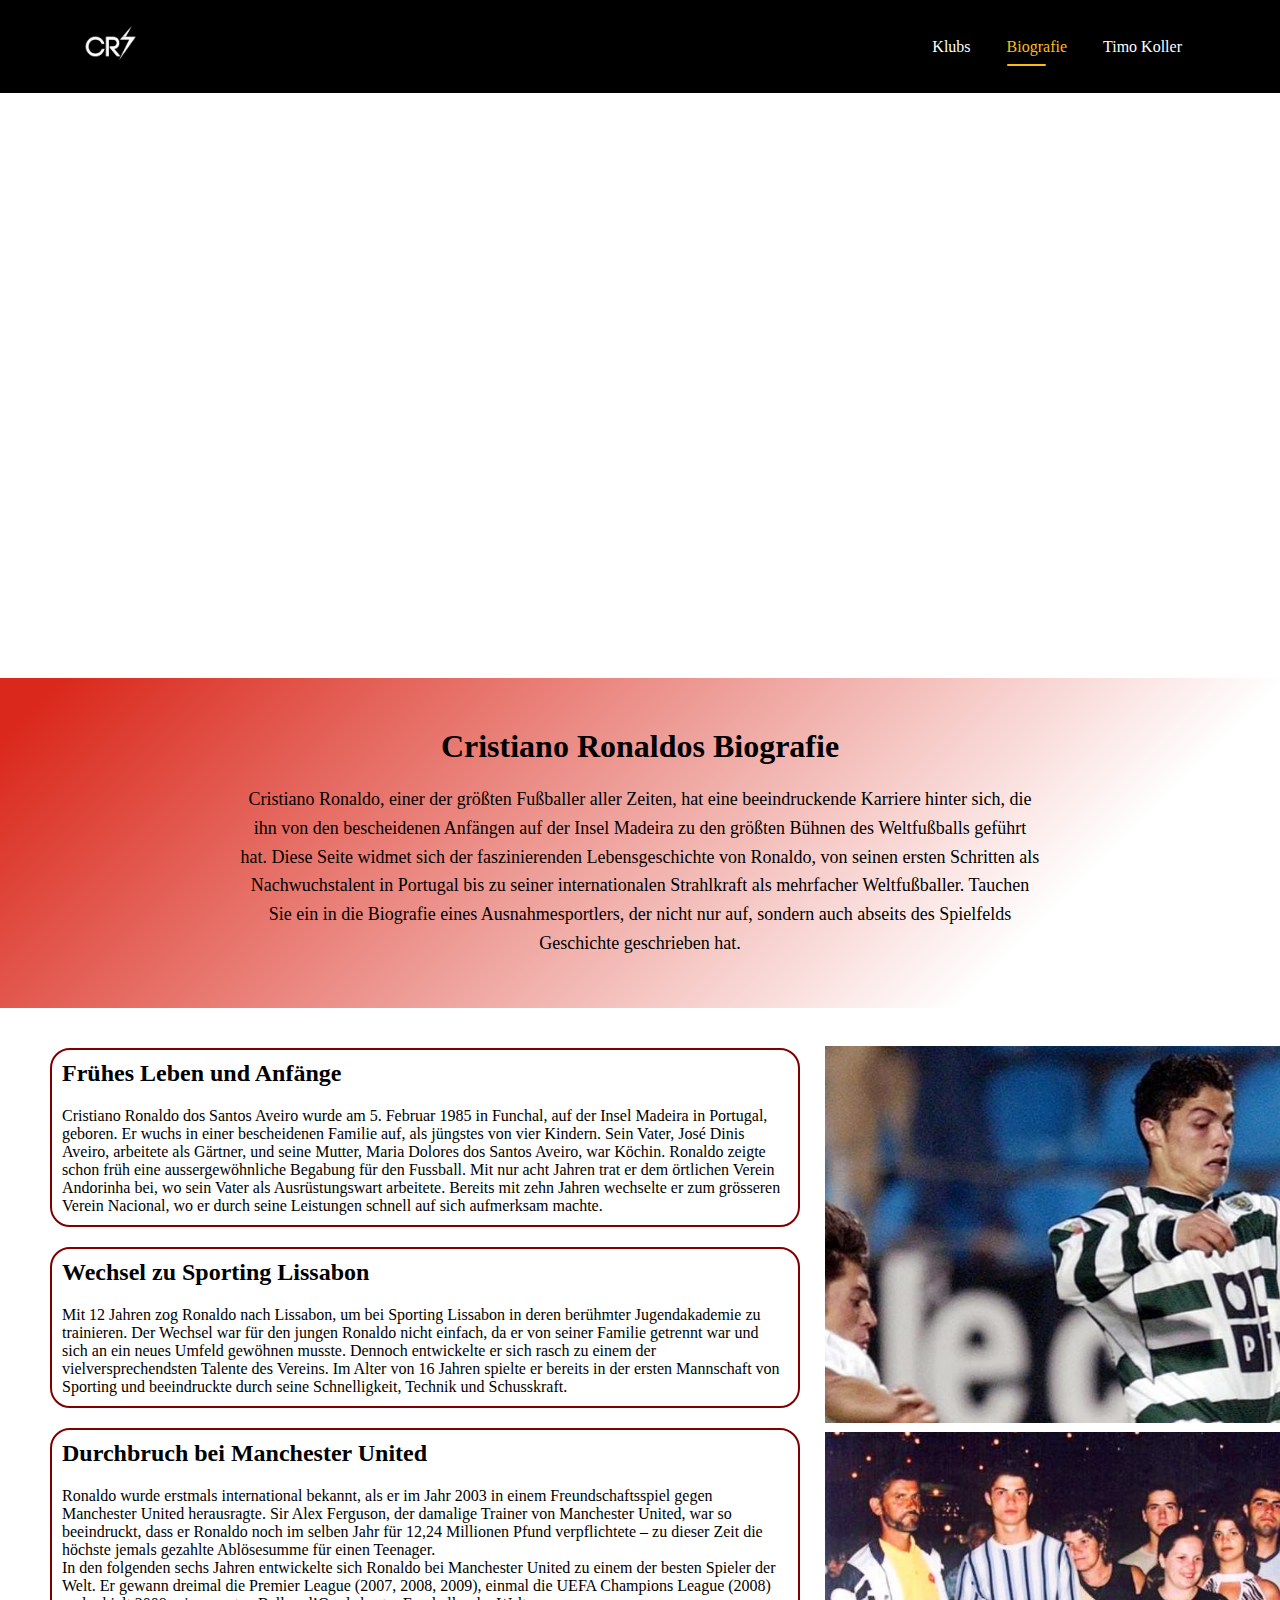
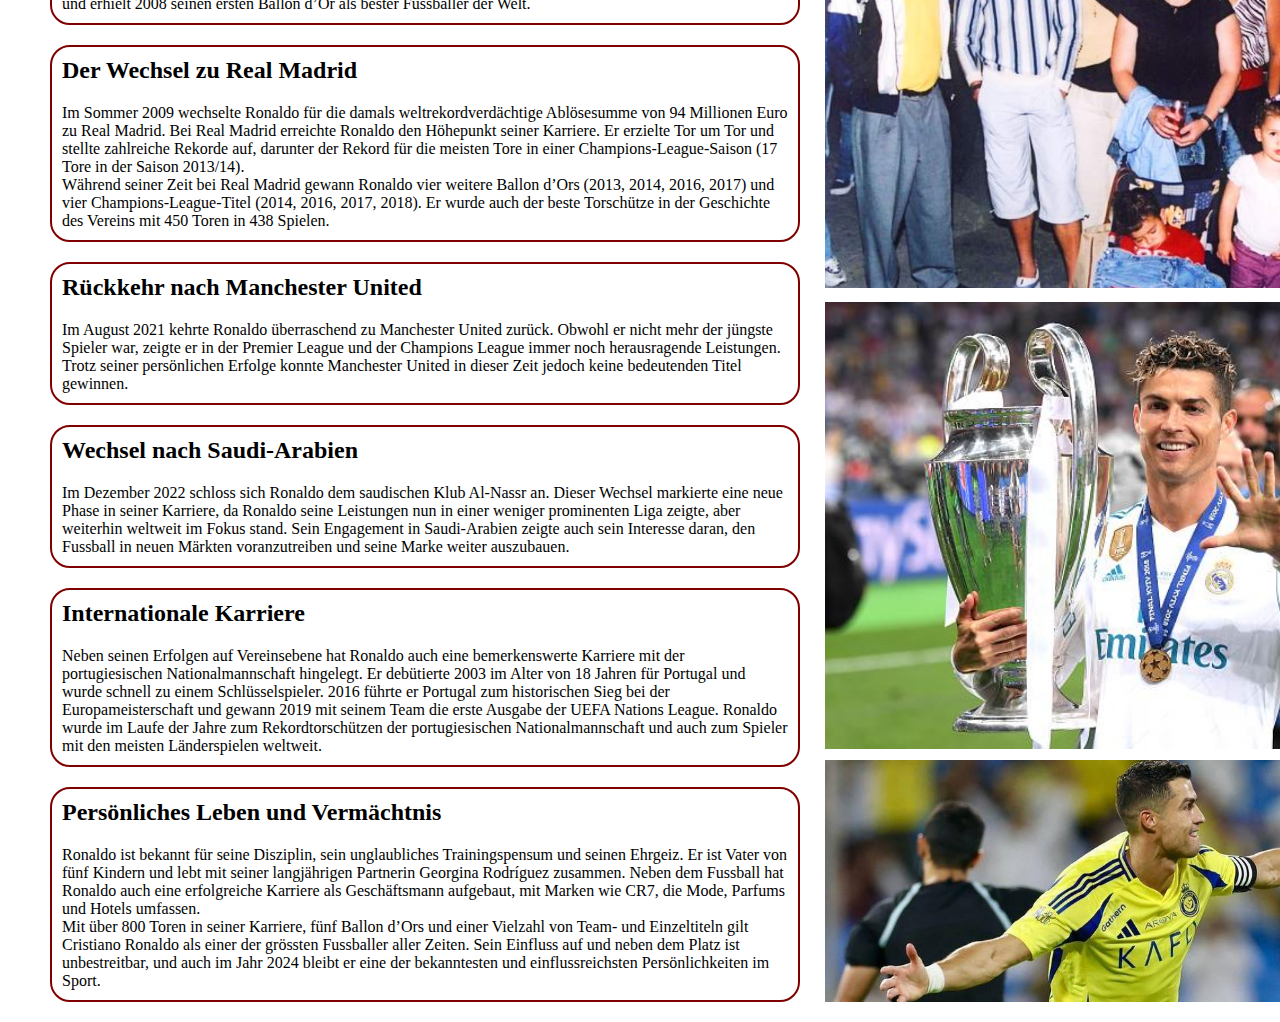
<file: biography.html>
<!DOCTYPE html>
<html lang="de">
<head>
    <meta charset="UTF-8">
    <title>Cristiano Ronaldo | Biografie</title>
    <link rel="stylesheet" href="styles.css">
    <link rel="icon" href="https://cdn-icons-png.flaticon.com/512/4081/4081988.png">
    <script src="https://ajax.googleapis.com/ajax/libs/jquery/3.5.1/jquery.min.js"></script>
    <script src="script.js"></script>
</head>
<body>
<section id="header">
    <a href="index.html" class="logo-link"><img src="img/logo_navbar.jpg" alt="cr7 logo" class="logo"></a>
    <div>
        <ul id="navbar">
            <li><a href="clubs.html">Klubs</a></li>
            <li><a href="biography.html" class="active">Biografie</a></li>
            <li><a href="me.html">Timo&nbspKoller</a></li>
        </ul>
    </div>
</section>

<section class="banner"
         style="background-image: url('https://assets.goal.com/v3/assets/bltcc7a7ffd2fbf71f5/blt9bfce960720f81ca/6170934b191c4a10e9504399/82bb5a24a46d981c4f2b56ddd363b8dcca326dcd.jpg?auto=webp&format=pjpg&width=3840&quality=60')">
</section>

<section class="introduction" id="introduction3">
    <div class="container">
        <h1>Cristiano Ronaldos Biografie</h1>
        <p>
            Cristiano Ronaldo, einer der größten Fußballer aller Zeiten, hat eine beeindruckende Karriere hinter sich,
            die ihn von den bescheidenen Anfängen auf der Insel Madeira zu den größten Bühnen des Weltfußballs geführt
            hat. Diese Seite widmet sich der faszinierenden Lebensgeschichte von Ronaldo, von seinen ersten Schritten
            als Nachwuchstalent in Portugal bis zu seiner internationalen Strahlkraft als mehrfacher Weltfußballer.
            Tauchen Sie ein in die Biografie eines Ausnahmesportlers, der nicht nur auf, sondern auch abseits des
            Spielfelds Geschichte geschrieben hat.
        </p>
    </div>
</section>

<section id="bio">
    <section class="bio-container">
        <h2>Frühes Leben und Anfänge</h2>
        <p>Cristiano Ronaldo dos Santos Aveiro wurde am 5. Februar 1985 in Funchal, auf der Insel Madeira in Portugal,
            geboren. Er wuchs in einer bescheidenen Familie auf, als jüngstes von vier Kindern. Sein Vater, José Dinis
            Aveiro, arbeitete als Gärtner, und seine Mutter, Maria Dolores dos Santos Aveiro, war Köchin. Ronaldo zeigte
            schon früh eine aussergewöhnliche Begabung für den Fussball. Mit nur acht Jahren trat er dem örtlichen
            Verein
            Andorinha bei, wo sein Vater als Ausrüstungswart arbeitete. Bereits mit zehn Jahren wechselte er zum
            grösseren
            Verein Nacional, wo er durch seine Leistungen schnell auf sich aufmerksam machte.</p>
    </section>
    <section class="bio-img">
        <img src="./img/cr7_first_game.jpeg" alt="ronaldos first profesional game">
    </section>
    <section class="bio-container">
        <h2>Wechsel zu Sporting Lissabon</h2>
        <p>Mit 12 Jahren zog Ronaldo nach Lissabon, um bei Sporting Lissabon in deren berühmter Jugendakademie zu
            trainieren. Der Wechsel war für den jungen Ronaldo nicht einfach, da er von seiner Familie getrennt war und
            sich
            an ein neues Umfeld gewöhnen musste. Dennoch entwickelte er sich rasch zu einem der vielversprechendsten
            Talente
            des Vereins. Im Alter von 16 Jahren spielte er bereits in der ersten Mannschaft von Sporting und
            beeindruckte
            durch seine Schnelligkeit, Technik und Schusskraft.</p>
    </section>
    <section class="bio-container">
        <h2>Durchbruch bei Manchester United</h2>
        <p>Ronaldo wurde erstmals international bekannt, als er im Jahr 2003 in einem Freundschaftsspiel gegen
            Manchester
            United herausragte. Sir Alex Ferguson, der damalige Trainer von Manchester United, war so beeindruckt, dass
            er
            Ronaldo noch im selben Jahr für 12,24 Millionen Pfund verpflichtete – zu dieser Zeit die höchste jemals
            gezahlte
            Ablösesumme für einen Teenager. <br>
            In den folgenden sechs Jahren entwickelte sich Ronaldo bei Manchester United zu einem der besten Spieler der
            Welt. Er gewann dreimal die Premier League (2007, 2008, 2009), einmal die UEFA Champions League (2008) und
            erhielt 2008 seinen ersten Ballon d’Or als bester Fussballer der Welt.</p>
    </section>
    <section class="bio-img">
        <img src="./img/cr7_young_family.jpeg" alt="ronaldos family" style="margin-top: -213px">
    </section>
    <section class="bio-container">
        <h2>Der Wechsel zu Real Madrid</h2>
        <p>Im Sommer 2009 wechselte Ronaldo für die damals weltrekordverdächtige Ablösesumme von 94 Millionen Euro zu
            Real
            Madrid. Bei Real Madrid erreichte Ronaldo den Höhepunkt seiner Karriere. Er erzielte Tor um Tor und stellte
            zahlreiche Rekorde auf, darunter der Rekord für die meisten Tore in einer Champions-League-Saison (17 Tore
            in
            der Saison 2013/14). <br>
            Während seiner Zeit bei Real Madrid gewann Ronaldo vier weitere Ballon d’Ors (2013, 2014, 2016, 2017) und
            vier
            Champions-League-Titel (2014, 2016, 2017, 2018). Er wurde auch der beste Torschütze in der Geschichte des
            Vereins mit 450 Toren in 438 Spielen.</p>
    </section>
    <section class="bio-container">
        <h2>Rückkehr nach Manchester United</h2>
        <p>Im August 2021 kehrte Ronaldo überraschend zu Manchester United zurück. Obwohl er nicht mehr der jüngste
            Spieler
            war, zeigte er in der Premier League und der Champions League immer noch herausragende Leistungen. Trotz
            seiner
            persönlichen Erfolge konnte Manchester United in dieser Zeit jedoch keine bedeutenden Titel gewinnen.</p>
    </section>
    <section class="bio-img">
        <img src="./img/cr7_ucl.jpg" alt="ronaldo with a ucl trophy" style="margin-top: -123px;">
    </section>
    <section class="bio-container">
        <h2>Wechsel nach Saudi-Arabien</h2>
        <p>Im Dezember 2022 schloss sich Ronaldo dem saudischen Klub Al-Nassr an. Dieser Wechsel markierte eine neue
            Phase
            in seiner Karriere, da Ronaldo seine Leistungen nun in einer weniger prominenten Liga zeigte, aber weiterhin
            weltweit im Fokus stand. Sein Engagement in Saudi-Arabien zeigte auch sein Interesse daran, den Fussball in
            neuen Märkten voranzutreiben und seine Marke weiter auszubauen.</p>
    </section>

    <section class="bio-container">
        <h2>Internationale Karriere</h2>
        <p>Neben seinen Erfolgen auf Vereinsebene hat Ronaldo auch eine bemerkenswerte Karriere mit der portugiesischen
            Nationalmannschaft hingelegt. Er debütierte 2003 im Alter von 18 Jahren für Portugal und wurde schnell zu
            einem
            Schlüsselspieler. 2016 führte er Portugal zum historischen Sieg bei der Europameisterschaft und gewann 2019
            mit
            seinem Team die erste Ausgabe der UEFA Nations League. Ronaldo wurde im Laufe der Jahre zum
            Rekordtorschützen
            der portugiesischen Nationalmannschaft und auch zum Spieler mit den meisten Länderspielen weltweit.</p>
    </section>

    <section class="bio-container">
        <h2>Persönliches Leben und Vermächtnis</h2>
        <p>Ronaldo ist bekannt für seine Disziplin, sein unglaubliches Trainingspensum und seinen Ehrgeiz. Er ist Vater
            von
            fünf Kindern und lebt mit seiner langjährigen Partnerin Georgina Rodríguez zusammen. Neben dem Fussball hat
            Ronaldo auch eine erfolgreiche Karriere als Geschäftsmann aufgebaut, mit Marken wie CR7, die Mode, Parfums
            und
            Hotels umfassen. <br>
            Mit über 800 Toren in seiner Karriere, fünf Ballon d’Ors und einer Vielzahl von Team- und Einzeltiteln gilt
            Cristiano Ronaldo als einer der grössten Fussballer aller Zeiten. Sein Einfluss auf und neben dem Platz ist
            unbestreitbar, und auch im Jahr 2024 bleibt er eine der bekanntesten und einflussreichsten Persönlichkeiten
            im
            Sport.</p>
    </section>
    <section class="bio-img">
        <img src="./img/cr7_now_panorama.jpg" alt="ronaldo now" style="margin-top: -262px">
    </section>
</section>

</body>
</html>
</file>
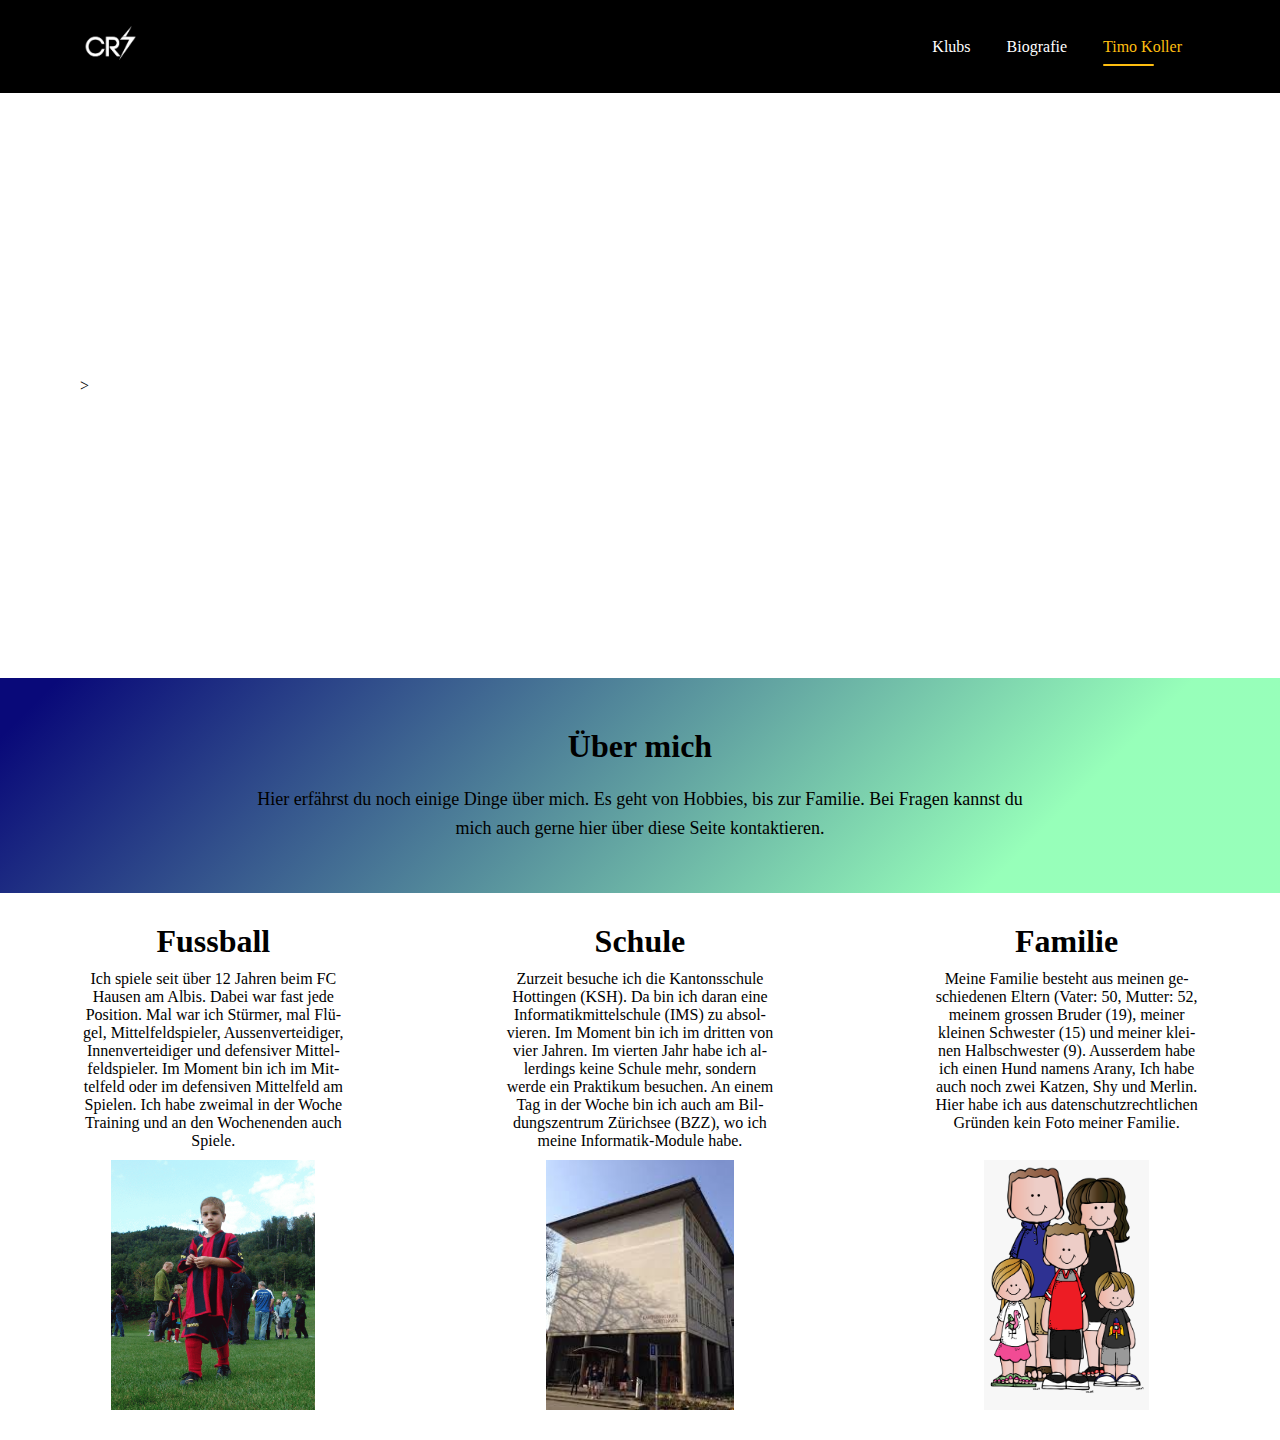
<file: me.html>
<!DOCTYPE html>
<html lang="de">
<head>
    <meta charset="UTF-8">
    <title>Cristiano Ronaldo | Timo Koller</title>
    <link rel="stylesheet" href="styles.css">
    <link rel="icon" href="https://cdn-icons-png.flaticon.com/512/4081/4081988.png">
    <script src="https://ajax.googleapis.com/ajax/libs/jquery/3.5.1/jquery.min.js"></script>
    <script src="script.js"></script>
</head>
<body>

<section id="header">
    <a href="index.html" class="logo-link"><img src="img/logo_navbar.jpg" alt="cr7 logo" class="logo"></a>
    <div>
        <ul id="navbar">
            <li><a href="clubs.html">Klubs</a></li>
            <li><a href="biography.html">Biografie</a></li>
            <li><a href="me.html" class="active">Timo&nbspKoller</a></li>
        </ul>
    </div>
</section>

<section class="banner"
         style="background-image: url('https://w0.peakpx.com/wallpaper/32/601/HD-wallpaper-young-cristiano-ronaldo-is-wearing-dark-maroon-sports-dress-standing-in-colorful-blur-background-ronaldo.jpg')">
    >

</section>

<section class="introduction" id="introduction4">
    <div class="container">
        <h1>Über mich</h1>
        <p>Hier erfährst du noch einige Dinge über mich. Es geht von Hobbies, bis zur Familie. Bei Fragen kannst du mich
            auch gerne hier über diese Seite kontaktieren.</p>
    </div>
</section>

<section id="hobby">
    <div id="me-hobby">
        <h1>Fussball</h1>
        <p>Ich spiele seit über 12 Jahren beim FC Hausen am Albis. Dabei war fast jede Position. Mal war ich Stürmer,
            mal Flügel, Mittelfeldspieler, Aussenverteidiger, Innenverteidiger und defensiver Mittelfeldspieler. Im
            Moment bin ich im Mittelfeld oder im defensiven Mittelfeld am Spielen. Ich habe zweimal in der Woche
            Training
            und an den Wochenenden auch Spiele.</p>
        <img src="./img/young_me_football.png" alt="young me in a football jersey">
    </div>
    <div id="me-school">
        <h1>Schule</h1>
        <p>Zurzeit besuche ich die Kantonsschule Hottingen (KSH). Da bin ich daran eine Informatikmittelschule (IMS) zu
            absolvieren. Im Moment bin ich im dritten von vier Jahren. Im vierten Jahr habe ich allerdings keine Schule
            mehr, sondern werde ein Praktikum besuchen. An einem Tag in der Woche bin ich auch am Bildungszentrum
            Zürichsee (BZZ), wo ich meine Informatik-Module habe.</p>
        <img src="./img/ksh.jpg" alt="my school (ksh)">
    </div>
    <div id="me-family">
        <h1>Familie</h1>
        <p>Meine Familie besteht aus meinen geschiedenen Eltern (Vater: 50, Mutter: 52, meinem grossen Bruder (19),
            meiner kleinen Schwester (15) und meiner kleinen Halbschwester (9). Ausserdem habe ich einen Hund namens
            Arany, Ich habe auch noch zwei Katzen, Shy und Merlin. Hier habe ich aus datenschutzrechtlichen Gründen kein
            Foto meiner Familie.</p>
        <img src="./img/family.png" alt="a picture of a family">
    </div>
</section>
</file>
<file: styles.css>
* {
    margin: 0;
    padding: 0;
    box-sizing: border-box;
}

body {
    background: #fff;
}


.logo {
    width: 60px;
    height: auto;
    transition: transform 0.3s ease;
}

.logo:hover {
    transform: scale(1.1);
}

#header {
    display: flex;
    align-items: center;
    justify-content: space-between;
    padding: 20px 80px;
    background: #000;
    z-index: 1;
    top: 0;
    left: 0;
    position: sticky;
}

#navbar {
    display: flex;
    align-items: center;
    justify-content: center;
}

#navbar li {
    list-style: none;
    padding: 0 18px;
    position: relative;
}

#navbar li a {
    text-decoration: none;
    font-size: 16px;
    color: #fff;
    padding-top: 10px;
    padding-bottom: 10px;
}

#navbar li a:hover::after,
#navbar li a.active::after {
    content: '';
    width: 65%;
    height: 2px;
    background: #FEBE10;
    position: absolute;
    bottom: -1%;
    left: 0;
    border-radius: 20px;
    transition: width 0.3s ease;
}

#navbar li a.active:hover{
    position: relative;
    color: #fff;
    text-decoration: none;
    transition: width 0.3s ease;
}

#navbar li a.active:hover::after{
    content: '';
    width: 65%;
    height: 2px;
    background: #fff;
    position: absolute;
    bottom: -1%;
    left: 0;
    border-radius: 20px;
    transition: width 0.3s ease;
}

#navbar li a:hover,
#navbar li a.active {
    position: relative;
    color: #FEBE10;
    text-decoration: none;
    transition: width 0.3s ease;
}

.banner {
    background-image: url("img/cr7_banner1.jpg");
    height: 65vh;
    width: 100%;
    background-size: cover;
    background-position: top 25% right;
    padding: 0 80px;
    display: flex;
    flex-direction: column;
    align-items: flex-start;
    justify-content: center;
    position: relative;
    background-attachment: fixed;
    z-index: -1;
}

.introduction {
    padding: 50px 20px;
    text-align: center;
}

#introduction1{
    background: rgb(0,0,0);
    background: linear-gradient(135deg, rgba(0,0,0,1) 4%, rgba(255,255,255,1) 80%);
}

#introduction2{
    background: rgb(0,30,135);
    background: linear-gradient(135deg, rgba(0,30,135,1) 4%, rgba(255,238,0,1) 80%);
}

#introduction3{
    background: rgb(218,41,28);
    background: linear-gradient(135deg, rgba(218,41,28,1) 4%, rgba(255,255,255,1) 80%);
}

#introduction4{
    background: rgb(9,9,121);
    background: linear-gradient(135deg, rgba(9,9,121,1) 4%, rgba(0,255,85,0.40948879551820727) 80%);
}

.container {
    max-width: 800px;
    margin: 0 auto;
}

.introduction h1 {
    font-size: 32px;
    margin-bottom: 20px;
}

.introduction p {
    font-size: 18px;
    line-height: 1.6;
}

.social-media {
    padding: 50px 0;
    text-align: center;
}

.social-media h2 {
    font-size: 24px;
    margin-bottom: 20px;
}

.social-media ul {
    list-style-type: none;
    padding: 0;
}

.social-media li {
    display: inline-block;
    margin-right: 20px;
}

.social-media li:last-child {
    margin-right: 0;
}

.social-media a {
    display: block;
    text-decoration: none;
    transition: transform 0.3s ease;
}

.social-media a img {
    height: 60px;
    width: auto;
    transition: transform 0.3s ease;
}

#twitter:hover {
    background-color: black;
}

.social-media a:hover {
    transform: translateY(-10px);
}

#clubs {
    display: flex;
    flex-direction: column;
    align-items: flex-start;
}

.club {
    display: flex;
    align-items: center;
    margin-bottom: 40px;
}

.club img {
    width: 120px;
    height: auto;
    margin-right: 20px;
    margin-left: 20px;
    transition: transform 0.3s ease;
}

.club img:hover {
    transform: scale(1.1);
}

#juniors,
#men {
    font-size: 36px;
    font-weight: bold;
    margin-bottom: 30px;
    margin-left: 20px;
    text-transform: uppercase;
    color: #333;
    letter-spacing: 2px;
    text-align: center;
    text-shadow: 2px 2px 4px rgba(0, 0, 0, 0.3);
}

#juniors {
    margin-top: 40px;
}

#andorinha {
    margin-left: 6.8px;
}

#juventus img {
    width: 100px;
    margin-left: 27px;
    margin-right: 33px;
}

#al-nassr{
    margin-top: 10px;
}

.details,
.stand {
    font-size: 16px;
    color: #555;
    margin-top: 10px;
    border-left: 3px solid #FEBE10;
    padding-left: 10px;
    margin-left: 400px;
    position: absolute;
}

.details p {
    margin-bottom: 10px;
}

.stand {
    font-size: 14px;
    font-style: italic;
    color: #666;
    margin-left: 200px;
    margin-top: 0;
    position: relative;
}

.club-info {
    margin-left: 20px;
    position: relative;
}

.carousel-container {
    position: relative;
    width: 80%;
    overflow: hidden;
    display: flex;
    align-items: center;
    justify-content: center;
    margin: 50px auto 0;
}

.carousel-border {
    position: absolute;
    top: -20px;
    left: -20px;
    right: -20px;
    bottom: -20px;
    animation: rotate 6s linear infinite;
    z-index: -1;
}

.carousel {
    position: relative;
    height: 300px;
    overflow: hidden;
    display: flex;
    align-items: center;
    justify-content: center;
}

.slide {
    display: none;
}

.active {
    display: block;
}

.slide img {
    max-width: 100%;
    height: auto;
    object-fit: cover;
    max-height: 250px;
    border-radius: 10px;
    overflow: hidden;
    background-image: url("img/background_gif.gif");
    border: 4px solid transparent;
}

.bigSlide img {
    max-width: 100%;
    height: auto;
    object-fit: cover;
    max-height: 400px;
    border-radius: 10px;
    overflow: hidden;
    background-image: url("img/background_gif.gif");
    border: 4px solid transparent;
}

.carousel:hover {
    transform: scale(1.1);
    cursor: pointer;
}

.club-img{
    position: absolute;
    margin-left: 550px;
}

#clubs .club:last-of-type .club-img {
    margin-left: 650px;
}

#vid1 iframe{
    position: absolute;
    margin-left: 500px;
    margin-top: -44px;
}

#vid2 iframe{
    position: absolute;
    margin-left: 527px;
    margin-top: -78px;
}

#vid3 iframe{
    position: absolute;
    margin-left: 458px;
    margin-top: -62px;
}

#vid4 iframe{
    position: absolute;
    margin-left: 523px;
    margin-top: -109px;
}

#vid5 iframe{
    position: absolute;
    margin-left: 499px;
    margin-top: -98px;
}

#vid6 iframe{
    position: absolute;
    margin-left: 458px;
    margin-top: -99px;
}

#vid7 iframe{
    position: absolute;
    margin-left: 198px;
    margin-top: -92px;
}

#bio {
    position: absolute;
    margin-left: 50px;
    margin-top: 40px;
    max-width: 750px;
}

#bio h2{
    margin-bottom: 20px;
}

.bio-container {
    margin-bottom: 20px;
    padding: 10px;
    border: 2px solid #800000;
    border-radius: 20px;
}

.bio-img img{
    position: absolute;
    margin-left: 775px;
    margin-top: -201px;
    width: 670px;
    height: auto;
}



#hobby {
    display: flex;
    justify-content: space-around;
    margin-top: 30px;
    margin-bottom: 30px;
}

#hobby > div {
    display: flex;
    flex-direction: column;
    align-items: center;
    width: 33.33%;
}

#me-hobby{
    float: left;
    width: 33.33%;
}

#hobby h1{
    text-align: center;
}

#hobby p{
    margin-top: 10px;
    text-align: center;
    padding-left: 80px;
    padding-right: 80px;
    padding-bottom: 10px;
    -webkit-hyphens: auto;
    hyphens: auto;
}

#hobby img{
    height: 250px;
    display: block;
    margin-left: auto;
    margin-right: auto;
    margin-top: auto;
}

#hobby:after {
    content: "";
    display: table;
    clear: both;
}

#me-school{
    float: left;
    width: 33.33%;
}

#me-family{
    float: left;
    width: 33.33%;
}
</file>
